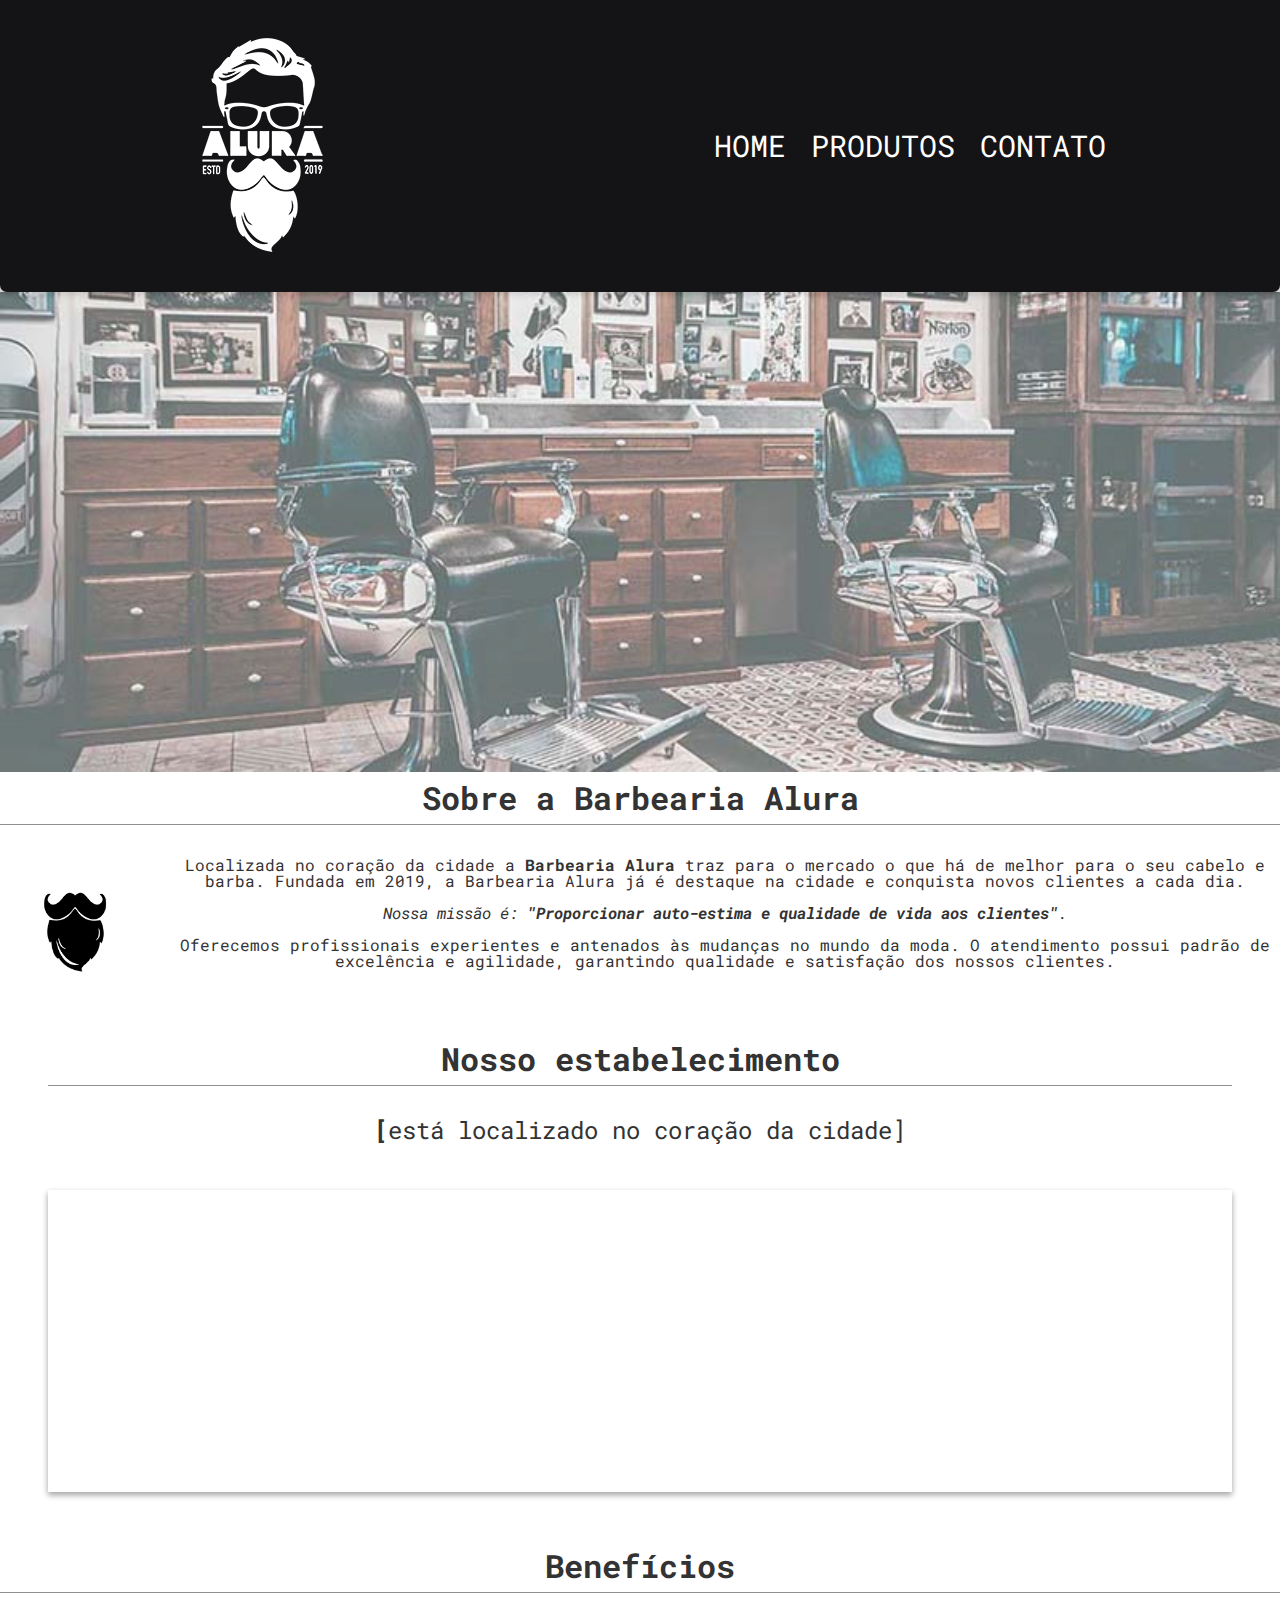
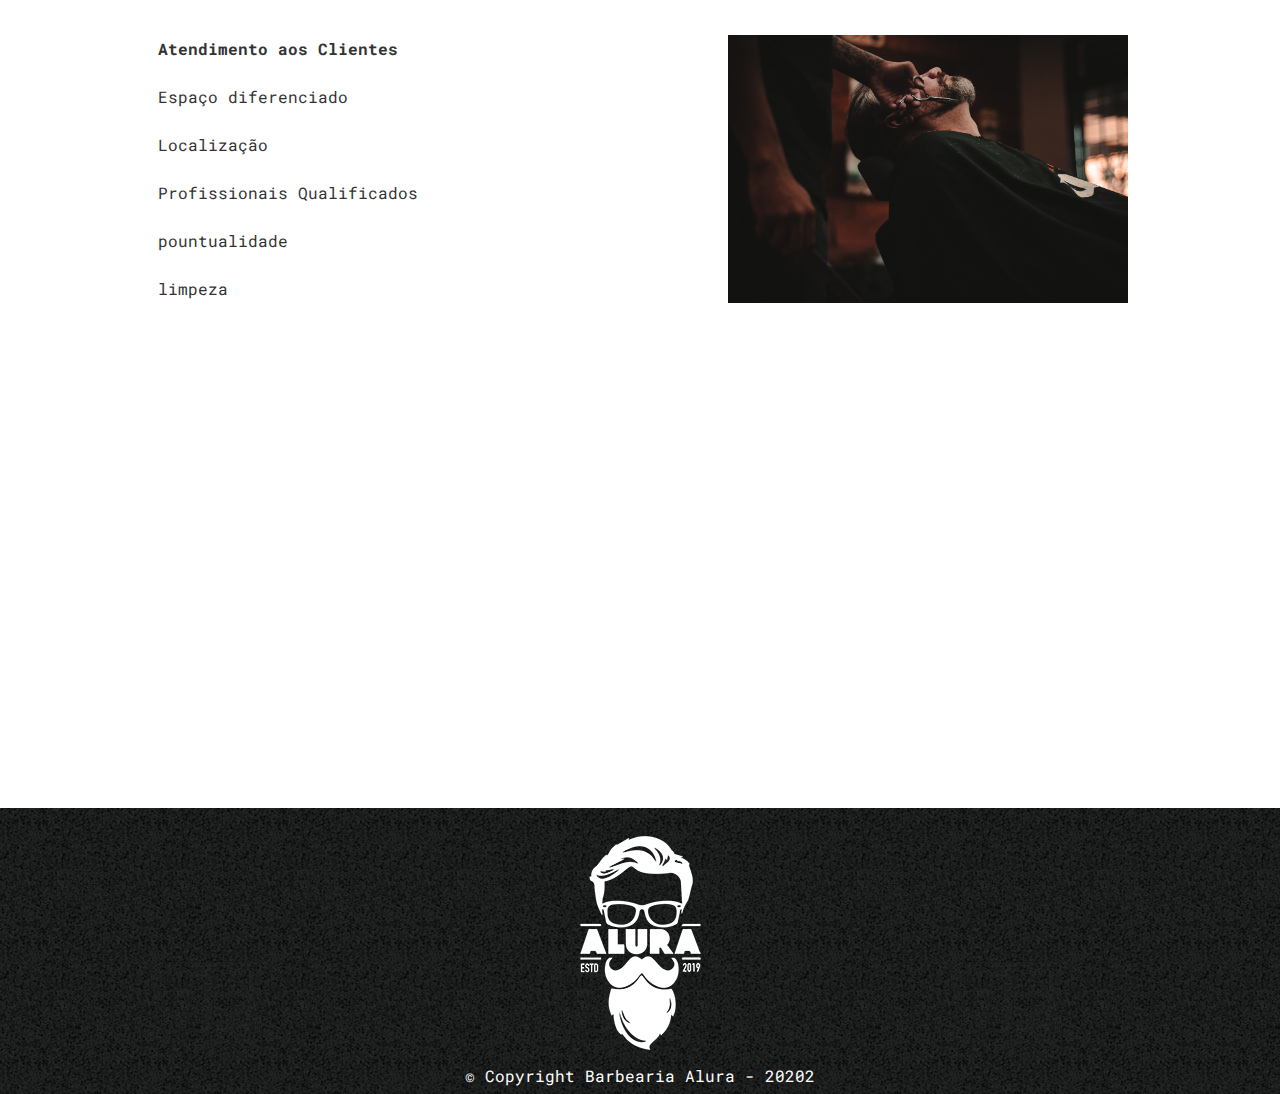
<file: index.html>
<!DOCTYPE html>
<html lang="pt-br">

<head>
	<meta charset="UTF-8">
	<meta name="viewport" content="width=device-width, initial-scale=1.0">
	<link href="https://fonts.googleapis.com/css2?family=Roboto+Mono:wght@100;300;400&display=swap" rel="stylesheet">
	<title>Barbearia Alura</title>
	<link href="https://fonts.googleapis.com/css2?family=Roboto+Mono:wght@100;300;400&display=swap" rel="stylesheet">
	<link rel="stylesheet" href="reset.css">
	<link rel="stylesheet" href="style.css">
	<link rel="stylesheet" href="responsive.css">

</head>
</head>

<body>
	<header class="header-background">
		<div class="header-container">
			<h1><img src="imagens/logo-branco.png" alt="logo barberaria alura"></h1>
			<nav class="main-nav">
				<ul>
					<li><a href="index.html">HOME</a></li>
					<li><a href="products.html">PRODUTOS</a></li>
					<li><a href="contact.html">CONTATO</a></li>
				</ul>
			</nav>
		</div>
	</header>

	<img class="banner" src="imagens/banner.jpg">
	<main>

		<section>
			<div class=about-home>
				<h2 class="contact-title main-title">Sobre a Barbearia Alura</h2>

				<img class="utensilios" src="imagens/barba.jpg" alt="barba">

				<p>Localizada no coração da cidade a <strong>Barbearia Alura</strong> traz para o mercado o que há de
					melhor
					para o seu cabelo e barba. Fundada em 2019, a Barbearia Alura já é destaque na cidade e conquista
					novos
					clientes a cada dia.</p>

				<p id="missao"><em>Nossa missão é: <strong>"Proporcionar auto-estima e qualidade de vida aos
							clientes"</strong>.</em></p>

				<p>Oferecemos profissionais experientes e antenados às mudanças no mundo da moda. O atendimento possui
					padrão de
					excelência e agilidade, garantindo qualidade e satisfação dos nossos clientes.</p>
			</div>
		</section>

		<section class="map-container">
			<h3 class="main-title contact-title">Nosso estabelecimento</h3>
			<p class="main-title mini-title">está localizado no coração da cidade</p>

			<div class="map">
				<iframe
					src="https://www.google.com/maps/embed?pb=!1m18!1m12!1m3!1d65364733.12322734!2d-110.12298374973369!3d0.668567325707658!2m3!1f0!2f0!3f0!3m2!1i1024!2i768!4f13.1!3m3!1m2!1s0x94ce5a2b2ed7f3a1%3A0xab35da2f5ca62674!2sCaelum%20-%20Escola%20de%20Tecnologia!5e0!3m2!1spt-BR!2sbr!4v1594923137945!5m2!1spt-BR!2sbr"
					width="100%" height="300" frameborder="0" style="border:0;" allowfullscreen="" aria-hidden="false"
					tabindex="0"></iframe>
			</div>

		</section>

		<section>
			<h3 class="contact-title main-title">Benefícios</h3>
			<div class="benefits-home">
				<ul>
					<li class="itens">Atendimento aos Clientes</li>
					<li class="itens">Espaço diferenciado</li>
					<li class="itens">Localização</li>
					<li class="itens">Profissionais Qualificados</li>
					<li class="itens">pountualidade</li>
					<li class="itens">limpeza</li>
				</ul>

				<img src="imagens/beneficios.jpg" class="benefits-img">
			</div>
		</section>


		<div class="video">
			<iframe width="100%" height="315" src="https://www.youtube.com/embed/wcVVXUV0YUY" frameborder="0"
				allow="accelerometer; autoplay; encrypted-media; gyroscope; picture-in-picture"
				allowfullscreen></iframe>
		</div>

	</main>

	<footer class="footer">
		<img src="imagens/logo-branco.png" alt="logo barberaria alura">
		<p> &copy; Copyright Barbearia Alura - 20202</p>
	</footer>
</body>

</html>
</file>
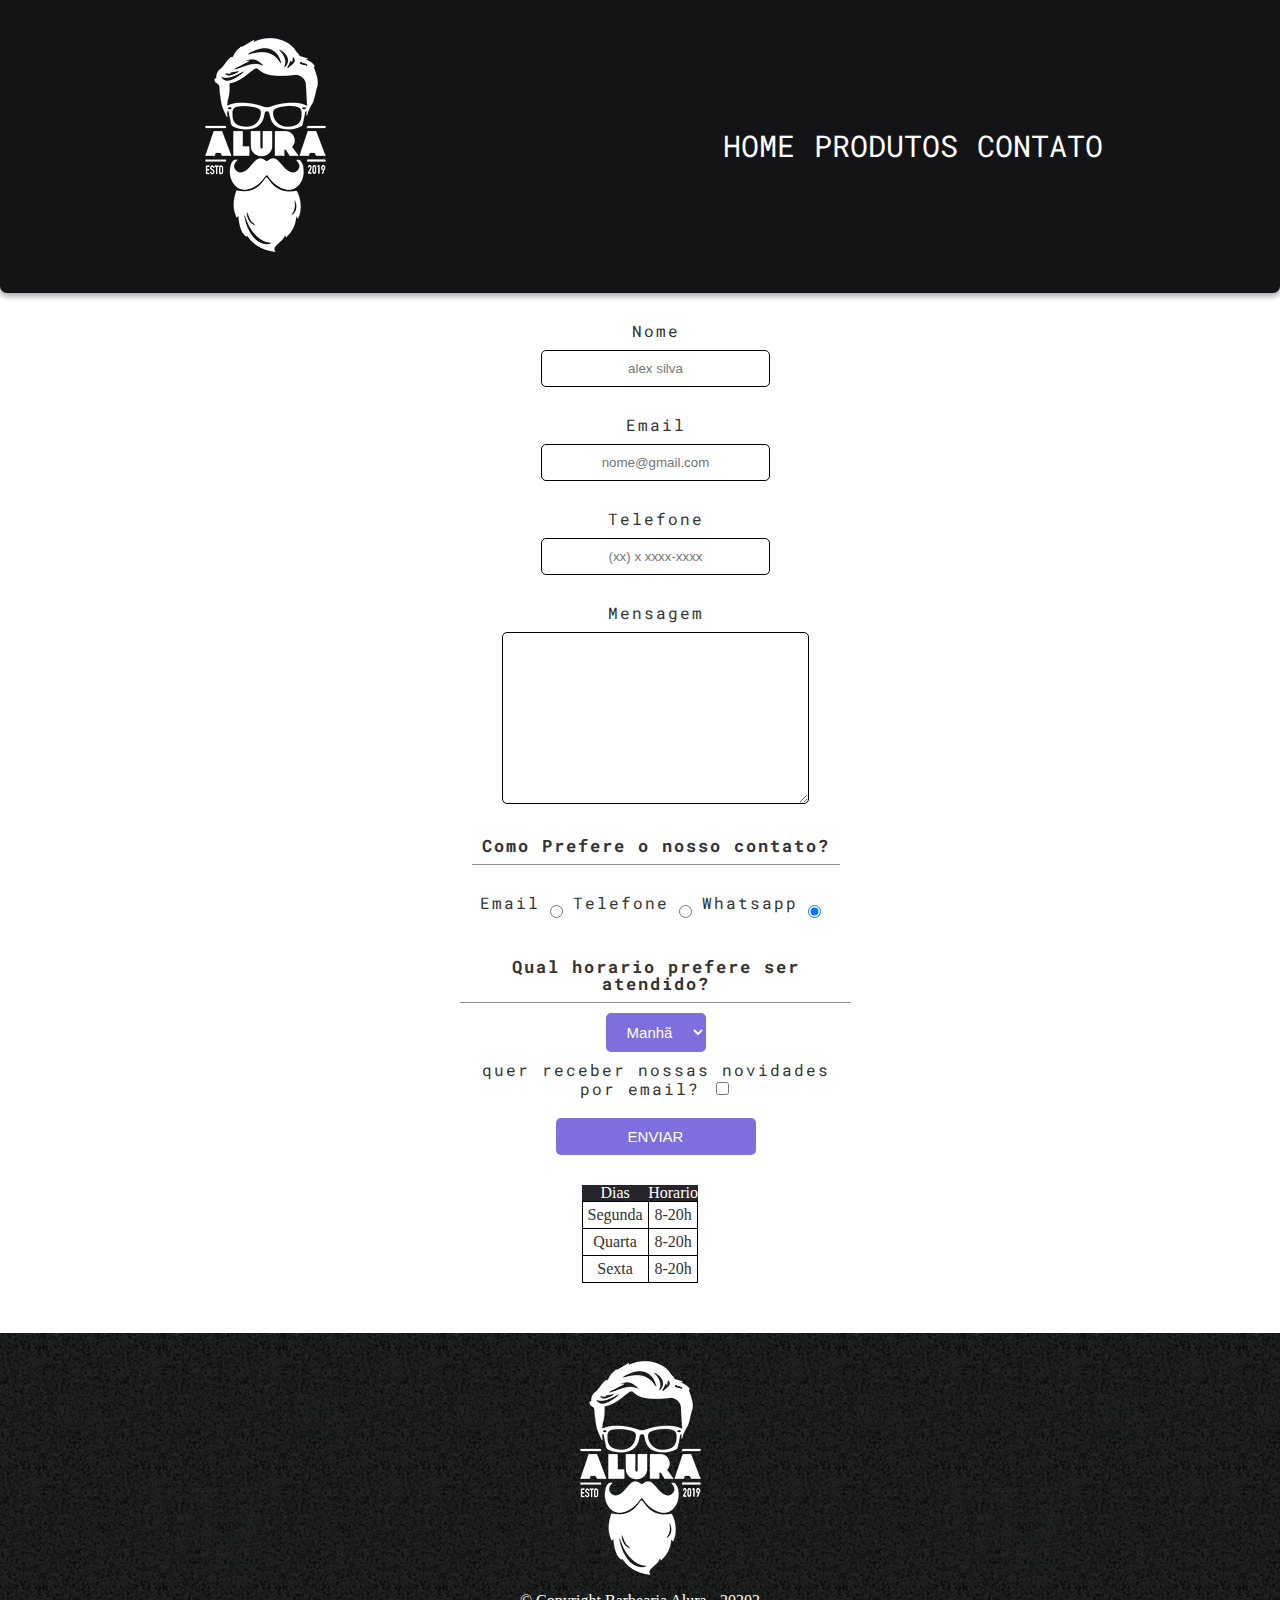
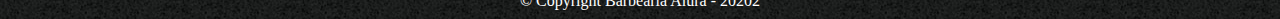
<file: contact.html>
<!DOCTYPE html>
<html lang="en">

<head>
    <meta charset="UTF-8">
    <meta name="viewport" content="width=device-width, initial-scale=1.0">
    <link href="https://fonts.googleapis.com/css2?family=Roboto+Mono:wght@100;300;400&display=swap" rel="stylesheet">
    <link rel="stylesheet" href="style.css">
    <link rel="stylesheet" href="reset.css">
    <link rel="stylesheet" href="responsive.css">
    <title>Contato-Barbearia Alura</title>
</head>

<body>
    <header class="header-background">
        <div class="header-container">
            <h1><img src="imagens/logo-branco.png" alt="logo barberaria alura"></h1>
            <nav class="main-nav">
                <ul>
                    <li><a href="index.html">HOME</a></li>
                    <li><a href="products.html">PRODUTOS</a></li>
                    <li><a href="contact.html">CONTATO</a></li>
                </ul>
            </nav>
        </div>
    </header>

    <main class="contact-main">

        <form class="contact-form">

            <fieldset class="form-field">
                <label for="name" class="form-title">Nome</label>
                <input type="text" id="name" class="form-input" placeholder="alex silva" required>
            </fieldset>

            <fieldset class="form-field">
                <label for="email" class="form-title">Email</label>
                <input type="email" id="email" class="form-input" placeholder="nome@gmail.com" required>
            </fieldset>


            <fieldset class="form-field">
                <label for="cellphone" class="form-title">Telefone</label>
                <input type="tel" id="cellphone" class="form-input" placeholder="(xx) x xxxx-xxxx" required>
            </fieldset>


            <fieldset class="form-field">
                <label for="message" class="form-title">Mensagem</label>
                <textarea cols="30" rows="10" class="form-input" id="message" required></textarea>
            </fieldset>


            <fieldset class="form-field">
                <legend class="form-title contact-title">Como Prefere o nosso contato?</legend>

                <div class="radio-section">
                    <label for="radio-email" class="form-title">Email</label>
                    <input type="radio" name="contact" id="radio-email" class="form-input" value="email">

                    <label for="radio-celphone" class="form-title">Telefone</label>
                    <input type="radio" name="contact" id="radio-celphone" class="form-input" value="celphone">

                    <label for="radio-whatsapp" class="form-title">Whatsapp</label>
                    <input type="radio" name="contact" id="radio-whatsapp" class="form-input" value="whatsapp" checked>
                </div>

                <div class="select-section">
                    <legend class="form-title contact-title">Qual horario prefere ser atendido?</legend>
                    <select class="form-input btn select-input">
                        <option>Manhã</option>
                        <option>Tarde</option>
                        <option>Noite</option>
                    </select>
                </div>

                <label class="form-title"> quer receber nossas novidades por email? <input type="checkbox"></label>

            </fieldset>





            <button type="submit" class="btn">ENVIAR</button>
        </form>


        <div class="table-container">
            <table class="hours-table">
                <thead>
                    <tr>
                        <th>Dias</th>
                        <th>Horario</th>
                    </tr>
                </thead>

                <tbody>
                    <tr>
                        <td>Segunda</td>
                        <td>8-20h</td>
                    </tr>
                    <tr>
                        <td>Quarta</td>
                        <td>8-20h</td>
                    </tr>
                    <tr>
                        <td>Sexta</td>
                        <td>8-20h</td>
                    </tr>
                </tbody>
            </table>
        </div>
    </main>



    <footer class="footer">
        <img src="imagens/logo-branco.png" alt="logo barbearia alura">
        <p> &copy; Copyright Barbearia Alura - 20202</p>
    </footer>
</body>

</html>
</file>
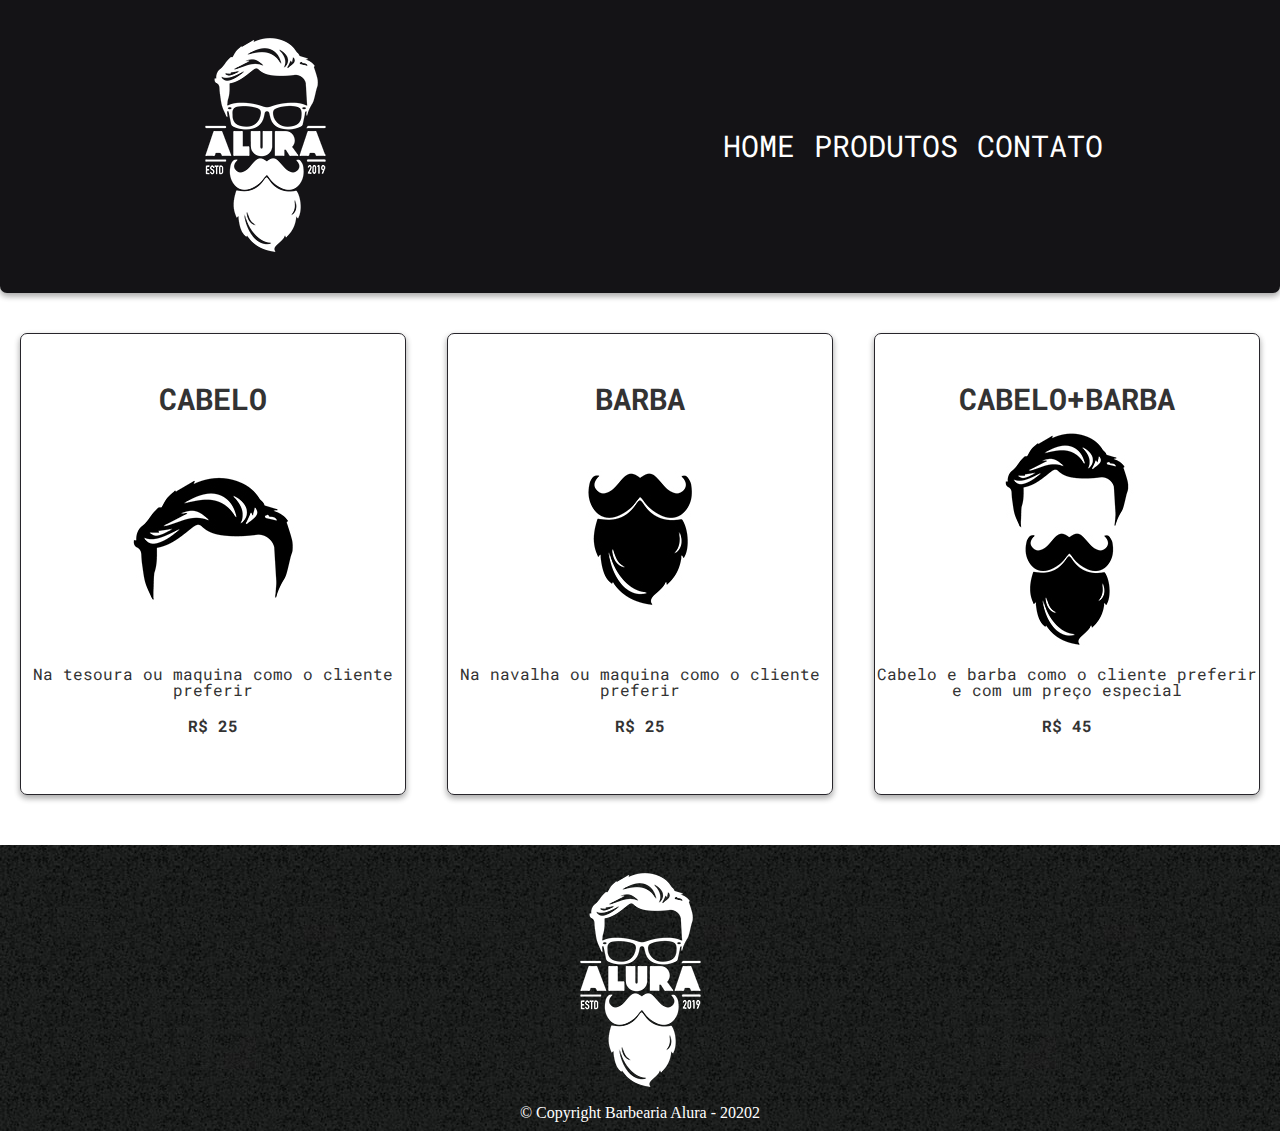
<file: products.html>
<!DOCTYPE html>
<html lang="en">

<head>
    <meta charset="UTF-8">
    <meta name="viewport" content="width=device-width, initial-scale=1.0">
    <link href="https://fonts.googleapis.com/css2?family=Roboto+Mono:wght@100;300;400&display=swap" rel="stylesheet">
    <link rel="stylesheet" href="style.css">
    <link rel="stylesheet" href="reset.css">
    <link rel="stylesheet" href="responsive.css">
    <title>Produtos- Barbearia Alura</title>
    <title>Produtos- Barbearia Alura</title>
</head>

<body>
    <header class="header-background">
        <div class="header-container">
            <h1><img src="imagens/logo-branco.png" alt="logo barberaria alura"></h1>
            <nav class="main-nav">
                <ul>
                    <li><a href="index.html">HOME</a></li>
                    <li><a href="products.html">PRODUTOS</a></li>
                    <li><a href="contact.html">CONTATO</a></li>
                </ul>
            </nav>
        </div>
    </header>


    <main class="main-section">

        <ul class="products-list">
            <li>

                <h2>CABELO</h2>
                <img src="imagens/cabelo.jpg" />
                <p>Na tesoura ou maquina como o cliente preferir</p>
                <p class="product-price">R$ 25</p>

            </li>
            <li>

                <h2>BARBA</h2>
                <img src="imagens/barba.jpg" />
                <p>Na navalha ou maquina como o cliente preferir</p>
                <p class="product-price">R$ 25</p>

            </li>
            <li>

                <h2>CABELO+BARBA</h2>
                <img src="imagens/cabelo+barba.jpg" />
                <p>Cabelo e barba como o cliente preferir e com um preço especial</p>
                <p class="product-price">R$ 45</p>

            </li>
        </ul>

    </main>

    <footer class="footer">
        <img src="imagens/logo-branco.png" alt="logo barberaria alura">
        <p> &copy; Copyright Barbearia Alura - 20202</p>
    </footer>
</body>

</html>
</file>
<file: style.css>
body {
  font-family: "Roboto Mono", monospace;
  color: #333;
  display: flex;
  flex-direction: column;
 min-height: 100vh;
}

main{
  flex-grow: 1;
}

.header-background {
  background-color: #141316;
  padding: 20px 0;
  box-shadow: 0 3px 6px rgba(0, 0, 0, 0.16), 0 3px 6px rgba(0, 0, 0, 0.23);
  border-bottom-left-radius: 7px;
  border-bottom-right-radius: 7px;
}

.main-nav li {
  display: inline;
  font-size: 30px;
  margin: 0 0 0 15px;
}

.main-nav a {
  color: white;
  font-weight: normal;
  text-decoration: none;
  transition: 0.3s;
  font-family: "Roboto Mono", monospace;
}

.main-nav a:hover {
  color: #7f6edd;
  text-decoration: underline;
  cursor: pointer;
}

.header-container {
  display: flex;
  align-items: center;
  justify-content: space-around;
}

.products-list {
  padding-top: 40px;
  display: flex;
  justify-content: space-around;
  align-items: center;
}

.products-list li {
  font-family: "Roboto Mono", monospace;
  padding: 50px 0;
  width: 30%;
  text-align: center;
  border: 1px solid #27252b;
  border-radius: 7px;
  box-shadow: 0 3px 6px rgba(0, 0, 0, 0.16), 0 3px 6px rgba(0, 0, 0, 0.23);
  transition: 0.2s;
}

.products-list li:hover {
  border-color: #7f6edd;
  transform: scale(1.1);
  cursor: pointer;
}

.products-list h2 {
  font-weight: bold;
  font-size: 30px;
  width: 100%;
}

.product-price {
  font-weight: bold;
  padding: 10px;
  margin: 10px 0 0;
}

.footer {
  margin-top: 50px;
  display: flex;
  flex-direction: column;
  align-items: center;
  align-content: center;
  background: url(imagens/bg.jpg);
  text-align: center;
  color: white;
  padding: 10px;
}

.contact-main {
  margin: 0 auto;
  width: 1vh;
}

.contact-form {
  display: flex;
  flex-direction: column;
  align-items: center;
  text-align: center;
  margin: 20px;
}

.form-field {
  padding: 10px;
}

.form-title {
  font-family: "Roboto Mono", monospace;
  letter-spacing: 2px;
}

.form-input {
  padding: 10px 25px;
  margin: 10px;
  text-align: center;
  border-radius: 5px;
  border: 1px solid black;
  transition: 0.3s;
}

.form-input:focus {
  outline: none;
  border: 1px solid #7f6edd;
}

.btn {
  background-color: #7f6edd;
  color: white;
  font-size: 15px;
  text-align: center;
  width: 200px;
  padding: 10px;
  margin: 10px;
  border-radius: 5px;
  border: none;
  transition: 0.3s;
}

.btn:hover {
  background-color: #6d5ad8;
  cursor: pointer;
}

.radio-section {
  display: flex;
  flex-direction: row;
  padding: 10px;
  margin: 10px;
}

.contact-title {
  font-weight: bold;
  font-size: 17px;
  padding: 10px;
  border-bottom: 1px solid #918f92;
}

.select-input {
  width: 100px;
}

.hours-table {
  width: 100px;
  text-align: center;
}

.hours-table thead {
  background-color: #27252b;
  color: white;
  padding: 5px;
  margin: 5px;
}

.hours-table td,
th {
  padding: 5px;
  border: 1px solid black;
}

.table-container {
  display: flex;
  flex-direction: column;
  align-items: center;
}

/* css home*/

.banner {
  width: 100%;
  opacity: 70%;
  transition: .5s;
}

.banner:hover{
  opacity: 100%;
  box-shadow: 0 3px 6px rgba(0, 0, 0, 0.16), 0 3px 6px rgba(0, 0, 0, 0.23);
}

.main-title {
  text-align: center;
  font-size: 2em;
  font-family: "Roboto Mono", monospace;
  margin: 0 0 1em;
  clear: left;
}

.about-home {
  text-align: center;
  margin: 0 0 1em;
}

.about-home p {
  margin: 0 0 1em;
}

.about-home strong {
  font-weight: bold;
}

.about-home em {
  font-style: italic;
}

.benefits-img {
  width: 60%;
}

.utensilios {
  width: 150px;
  float: left;
  margin: 0 20px 20px 0;
}

.mini-title {
  font-size: 1.5em;
  margin: 0 0 2em;
}

.map-container {
  padding: 3em;
}

.map {
  box-shadow: 0 3px 6px rgba(0, 0, 0, 0.16), 0 3px 6px rgba(0, 0, 0, 0.23);
}

.video {
  width: 500px;
  margin: 4em auto;
}

.benefits-home {
  display: flex;
  flex-direction: row;
  justify-content: space-around;
}

.benefits-home li {
  padding: 1em;
}

.benefits-home li:first-child {
  font-weight: bold;
}

.benefits-img {
  width: 400px;
  margin: 10px;
}

.mini-title::first-letter {
  font-weight: bold;
}

.mini-title::after{
  content: "]";
}

.mini-title::before {
  content: "[";
}
</file>
<file: responsive.css>
/* 480px */

@media (max-width: 480px) {
  .header-container {
    display: flex;
    align-items: center;
    flex-direction: column;
    justify-content: space-around;
  }

  .benefits-home {
    display: flex;
    flex-direction: column;
    justify-content: space-around;
  }

  .video {
    width: auto;
    margin: 1em auto;
  }

  .products-list {
    padding-top: 40px;
    display: flex;
    flex-direction: column;
    justify-content: space-around;
    align-items: center;
  }

  .products-list li {
    width: 80%;
    padding: 10px;
    margin: 10px;
  }
}

@media (max-width: 780px) {
  .products-list {
    padding-top: 40px;
    display: flex;
    flex-direction: column;
    justify-content: space-around;
    align-items: center;
  }

  .products-list li {
    width: 70%;
    padding: 10px;
    margin: 10px;
  }
}
</file>
